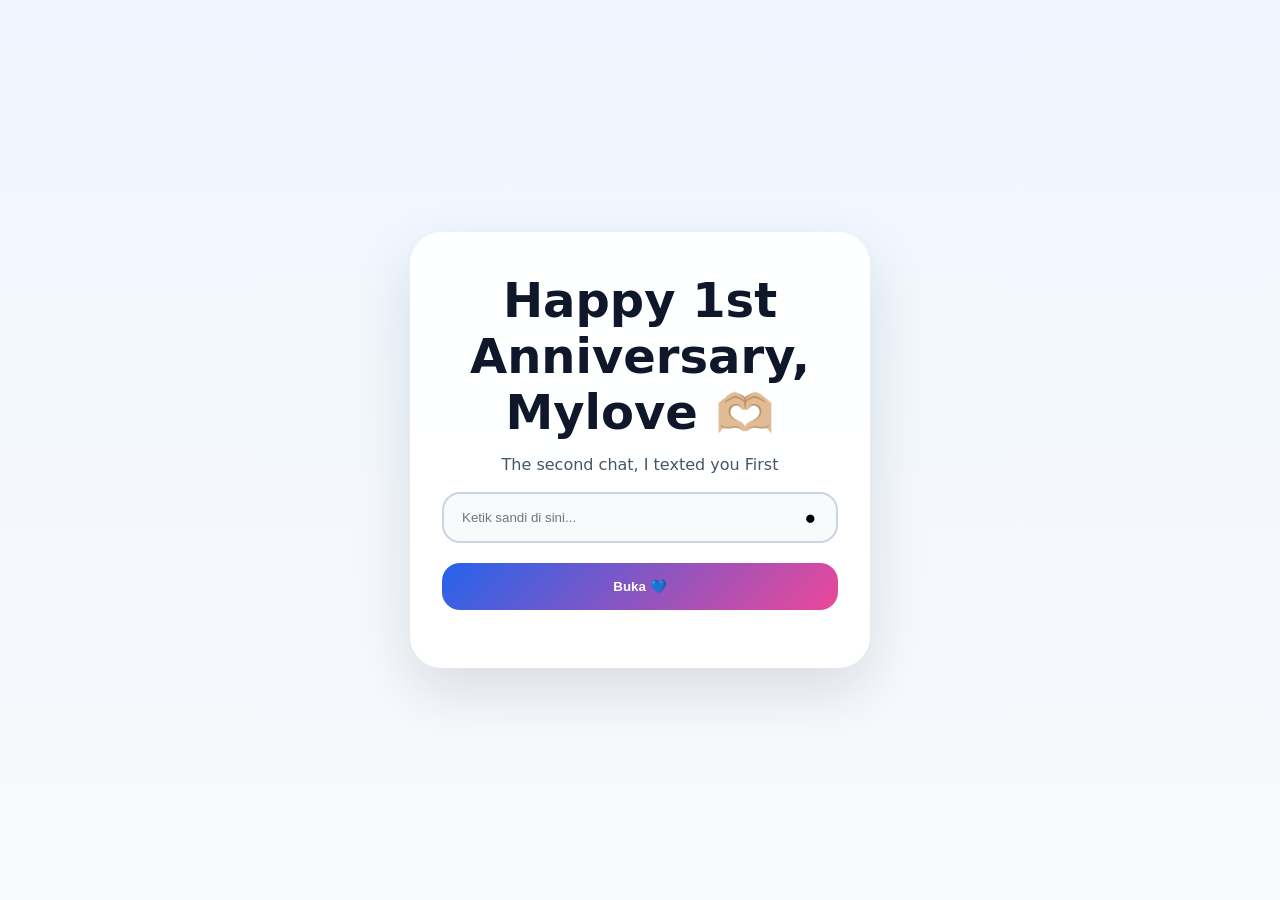
<file: index.html>
<!DOCTYPE html>
<html lang="id">
<head>
    <meta charset="UTF-8">
    <meta name="viewport" content="width=device-width, initial-scale=1.0">
    <title>Happy Anniv Sayangg</title>
    <link rel="stylesheet" href="style.css">
</head>
<body>
    <div class="login-screen" id="loginScreen">
        <h1 class="login-title">Happy 1st Anniversary, Mylove 🫶🏼</h1>
        <p class="login-hint">The second chat, I texted you First</p>
        <div class="password-wrapper">
            <input type="password" class="login-input" id="passwordInput" placeholder="Ketik sandi di sini..." maxlength="20">
            <button type="button" class="toggle-password" id="togglePasswordBtn">●</button>
        </div>
        <button class="login-btn" id="loginBtn">Buka 💙</button>
        <p class="login-hint2"></p>
    </div>

    <script src="script.js"></script>
</body>
</html>
</file>
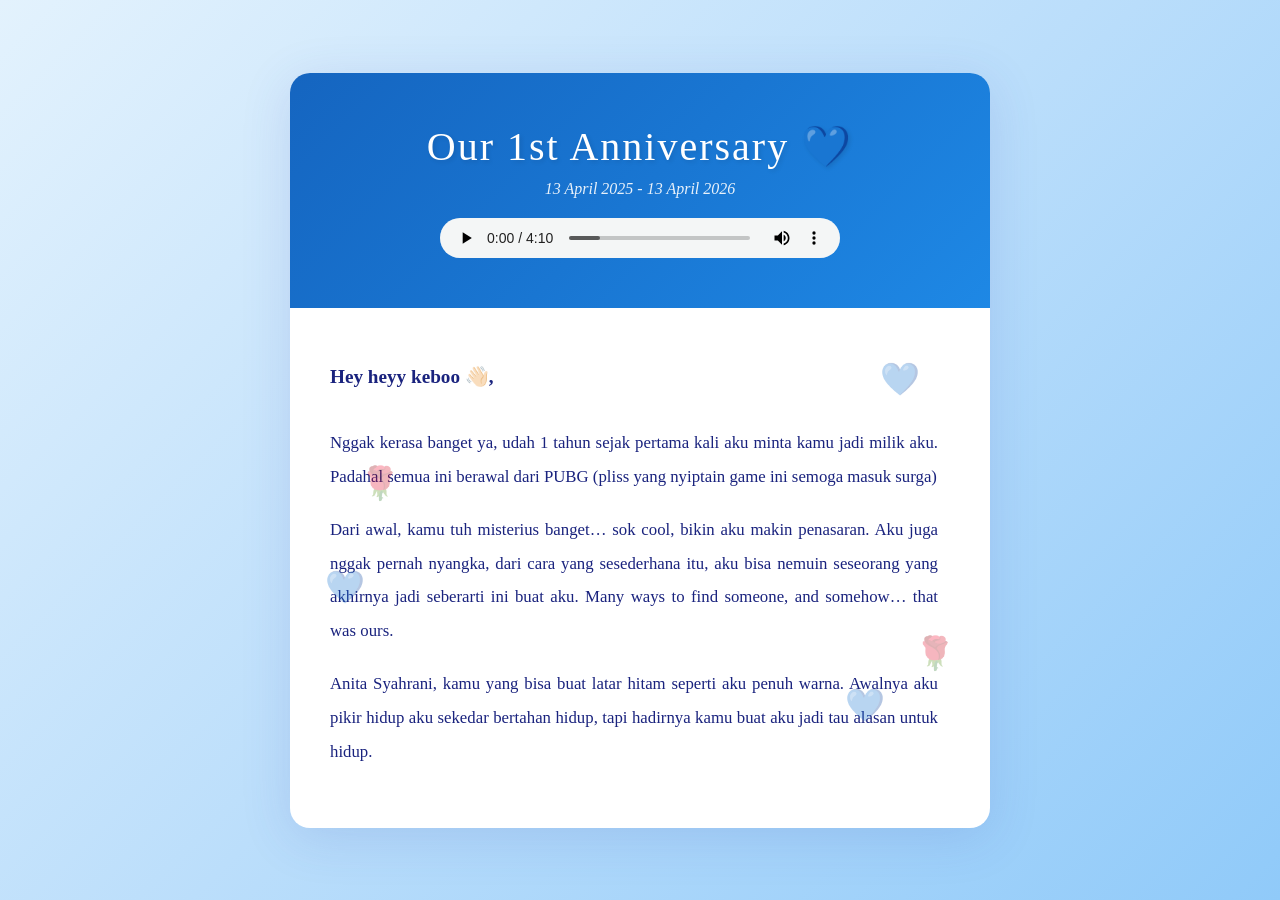
<file: anniversary.html>
<!DOCTYPE html>
<html lang="id">
<head>
    <meta charset="UTF-8">
    <meta name="viewport" content="width=device-width, initial-scale=1.0">
    <title>1 Tahun Untuk Kita 💙</title>
    <link rel="stylesheet" href="anniversary.css">
</head>
<body>
    <div class="anniversary-container">
        <div class="scrapbook">
            <div class="scrapbook-header">
                <h1 class="title">Our 1st Anniversary 💙</h1>
                <p class="date">13 April 2025 - 13 April 2026</p>
                <div class="audio-player">
                    <audio id="bgMusic" controls loop playsinline>
                        <source src="here-with-me.mp3" type="audio/mpeg">
                        Browser kamu tidak support audio.
                    </audio>
                </div>
            </div>

            <div class="scrapbook-content">
                <div class="letter">
                    <p>Hey heyy keboo 👋🏻,</p>
                    
                    <p>Nggak kerasa banget ya, udah 1 tahun sejak pertama kali aku minta kamu jadi milik aku. Padahal semua ini berawal dari PUBG (pliss yang nyiptain game ini semoga masuk surga)</p>
                    <p>Dari awal, kamu tuh misterius banget… sok cool, bikin aku makin penasaran. Aku juga nggak pernah nyangka, dari cara yang sesederhana itu, aku bisa nemuin seseorang yang akhirnya jadi seberarti ini buat aku. Many ways to find someone, and somehow… that was ours.</p>
                    <p>Anita Syahrani, kamu yang bisa buat latar hitam seperti aku penuh warna. Awalnya aku pikir hidup aku sekedar bertahan hidup, tapi hadirnya kamu buat aku jadi tau alasan untuk hidup. </p>
                    <p>Aneh rasanya, aku hampir ga kenal kamu, aku bahkan gatau gimana rasanya sentuhan kamu, butt I fell inlove with you. I fell inlove with our conversation, I fell inlove with their depth, I fell inlove with the way you told me how you see the world.</p>
                    
                    <p>Terimakasih udah mau buka hati kamu buat aku, ga mudah juga buat aku ngeyakinin kamu. Lagi pula memang dari awal aku yang coba maksa masuk. Entah daya tarik apa yang kamu punya buat aku terus yakin if your're the one. Terima kasih udah mau ngejalanin senang, sedih bareng aku. Terima kasih udah terus yakin sama aku, memilih aku, mencintai aku. Terima kasih juga udah dateng di hidup aku, ur very special to me.</p>
                    
                    <p>Aku harap ke depannya kita bisa jadi lebih saling ngerti, lebih dewasa, nggak gampang salah paham, dan bisa saling ngilangin rasa ragu satu sama lain.</p>
                    <p>1 Year is too short for us.. let's make it forever 🫶🏼</p>
                    <p class="closing">Forever Yours</p>
                    <p class="signature">❤️ Ian 💙</p>
                </div>

                <div class="decorative-elements">
                    <div class="heart heart-1">💙</div>
                    <div class="heart heart-2">💙</div>
                    <div class="heart heart-3">💙</div>
                    <div class="flower flower-1">🌹</div>
                    <div class="flower flower-2">🌹</div>
                </div>
            </div>
        </div>
    </div>
    <script>
        const bgMusic = document.getElementById('bgMusic');
        if (bgMusic) {
            bgMusic.play().catch(() => {
                // Autoplay mungkin diblokir oleh browser, user dapat klik play secara manual.
            });
        }
    </script>
</body>
</html>
</file>
<file: style.css>
/* Global */
* {
    box-sizing: border-box;
    margin: 0;
    padding: 0;
}

body {
    min-height: 100vh;
    font-family: system-ui, sans-serif;
    background: linear-gradient(180deg, #eff6ff 0%, #f8fafc 100%);
    display: flex;
    align-items: center;
    justify-content: center;
    padding: 20px;
    color: #0f172a;
}

.login-screen {
    width: min(460px, 100%);
    padding: 40px 32px;
    border-radius: 32px;
    background: rgba(255, 255, 255, 0.96);
    box-shadow: 0 24px 60px rgba(15, 23, 42, 0.12);
    text-align: center;
}

.login-title {
    font-size: 3rem;
    margin-bottom: 14px;
}

.login-hint,
.login-hint2 {
    color: #475569;
    margin-bottom: 18px;
}

.login-input {
    width: 100%;
    padding: 16px 18px;
    border-radius: 18px;
    border: 2px solid #cbd5e1;
    background: #f8fafc;
    margin-bottom: 20px;
    transition: border-color 0.2s ease, box-shadow 0.2s ease;
}

.login-input:focus {
    outline: none;
    border-color: #2563eb;
    box-shadow: 0 0 0 4px rgba(37, 99, 235, 0.12);
}

.password-wrapper {
    position: relative;
    display: flex;
    align-items: center;
    margin-bottom: 20px;
}

.password-wrapper .login-input {
    width: 100%;
    padding-right: 45px;
    margin-bottom: 0;
}

.toggle-password {
    position: absolute;
    right: 14px;
    background: none;
    border: none;
    font-size: 1.2rem;
    cursor: pointer;
    padding: 8px;
    transition: opacity 0.2s ease;
}

.toggle-password:hover {
    opacity: 0.7;
}

.toggle-password:active {
    opacity: 0.5;
}

.login-btn {
    width: 100%;
    padding: 16px 18px;
    border: none;
    border-radius: 18px;
    background: linear-gradient(135deg, #2563eb, #ec4899);
    color: white;
    font-weight: 700;
    transition: transform 0.2s ease;
}

.login-btn:hover {
    transform: translateY(-1px);
}

@media (max-width: 520px) {
    .login-screen {
        padding: 28px 18px;
        border-radius: 26px;
    }

    .login-title {
        font-size: 2.4rem;
    }

    .login-input,
    .login-btn {
        padding: 14px 16px;
    }
}
</file>
<file: anniversary.css>
* {
    margin: 0;
    padding: 0;
    box-sizing: border-box;
}

body {
    min-height: 100vh;
    background: linear-gradient(135deg, #e3f2fd 0%, #bbdefb 50%, #90caf9 100%);
    display: flex;
    align-items: center;
    justify-content: center;
    padding: 20px;
    font-family: 'Georgia', serif;
}

.anniversary-container {
    width: 100%;
    max-width: 700px;
}

.scrapbook {
    background: white;
    border-radius: 20px;
    box-shadow: 0 10px 50px rgba(63, 81, 181, 0.15);
    overflow: hidden;
    animation: slideIn 0.6s ease-out;
}

@keyframes slideIn {
    from {
        opacity: 0;
        transform: translateY(30px);
    }
    to {
        opacity: 1;
        transform: translateY(0);
    }
}

.scrapbook-header {
    background: linear-gradient(135deg, #1565c0 0%, #1976d2 50%, #1e88e5 100%);
    color: white;
    padding: 50px 40px;
    text-align: center;
}

.title {
    font-size: 2.5rem;
    margin-bottom: 10px;
    font-weight: 300;
    letter-spacing: 2px;
    text-shadow: 2px 2px 4px rgba(0, 0, 0, 0.1);
}

.date {
    font-size: 1rem;
    opacity: 0.9;
    font-style: italic;
}

.audio-player {
    margin-top: 20px;
    display: flex;
    justify-content: center;
}

.audio-player audio {
    width: 100%;
    max-width: 400px;
    height: 40px;
    outline: none;
}

.audio-player audio::-webkit-media-controls-panel {
    background-color: rgba(255, 255, 255, 0.2);
}

.audio-player audio::-webkit-media-controls-mute-button {
    color: white;
}

.audio-player audio::-webkit-media-controls-play-button {
    color: white;
}

.scrapbook-content {
    padding: 50px 40px;
    position: relative;
    min-height: 500px;
}

.letter {
    color: #1a237e;
    line-height: 2;
    font-size: 1.05rem;
    max-height: 420px;
    overflow-y: auto;
    padding-right: 12px;
}

.letter::-webkit-scrollbar {
    width: 9px;
}

.letter::-webkit-scrollbar-track {
    background: rgba(30, 136, 229, 0.08);
    border-radius: 99px;
}

.letter::-webkit-scrollbar-thumb {
    background: rgba(21, 101, 192, 0.45);
    border-radius: 99px;
}

.letter p {
    margin-bottom: 20px;
    text-align: justify;
    animation: fadeIn 0.8s ease-out;
}

@keyframes fadeIn {
    from {
        opacity: 0;
    }
    to {
        opacity: 1;
    }
}

.letter p:first-child {
    font-weight: bold;
    font-size: 1.2rem;
    margin-bottom: 30px;
}

.closing {
    margin-top: 40px;
    font-weight: bold;
    font-size: 1.1rem;
}

.signature {
    font-size: 1.3rem;
    margin-top: 10px;
    animation: heartBeat 1.5s infinite;
}

@keyframes heartBeat {
    0%, 100% {
        transform: scale(1);
    }
    25% {
        transform: scale(1.1);
    }
    50% {
        transform: scale(1);
    }
}

.decorative-elements {
    position: absolute;
    width: 100%;
    height: 100%;
    top: 0;
    left: 0;
    pointer-events: none;
    overflow: hidden;
}

.heart,
.flower {
    position: absolute;
    font-size: 2rem;
    opacity: 0.3;
    animation: float 3s ease-in-out infinite;
}

.heart {
    color: #1976d2;
}

.flower {
    color: #e91e63;
}

.heart-1 {
    top: 10%;
    right: 10%;
    animation-delay: 0s;
}

.heart-2 {
    top: 50%;
    left: 5%;
    animation-delay: 0.5s;
}

.heart-3 {
    bottom: 20%;
    right: 15%;
    animation-delay: 1s;
}

.flower-1 {
    top: 30%;
    left: 10%;
    animation-delay: 0.3s;
}

.flower-2 {
    bottom: 30%;
    right: 5%;
    animation-delay: 0.8s;
}

@keyframes float {
    0%, 100% {
        transform: translateY(0px);
    }
    50% {
        transform: translateY(-20px);
    }
}

.back-btn {
    display: block;
    margin: 40px auto;
    padding: 15px 40px;
    background: linear-gradient(135deg, #1565c0, #1976d2);
    color: white;
    border: none;
    border-radius: 25px;
    font-size: 1rem;
    cursor: pointer;
    transition: all 0.3s ease;
    font-weight: bold;
}

.back-btn:hover {
    transform: translateY(-2px);
    box-shadow: 0 8px 20px rgba(63, 81, 181, 0.3);
}

.back-btn:active {
    transform: translateY(0px);
}

@media (max-width: 600px) {
    .scrapbook-header {
        padding: 30px 20px;
    }

    .title {
        font-size: 1.8rem;
    }

    .scrapbook-content {
        padding: 30px 20px;
    }

    .letter {
        font-size: 0.95rem;
        line-height: 1.8;
    }
}
</file>
